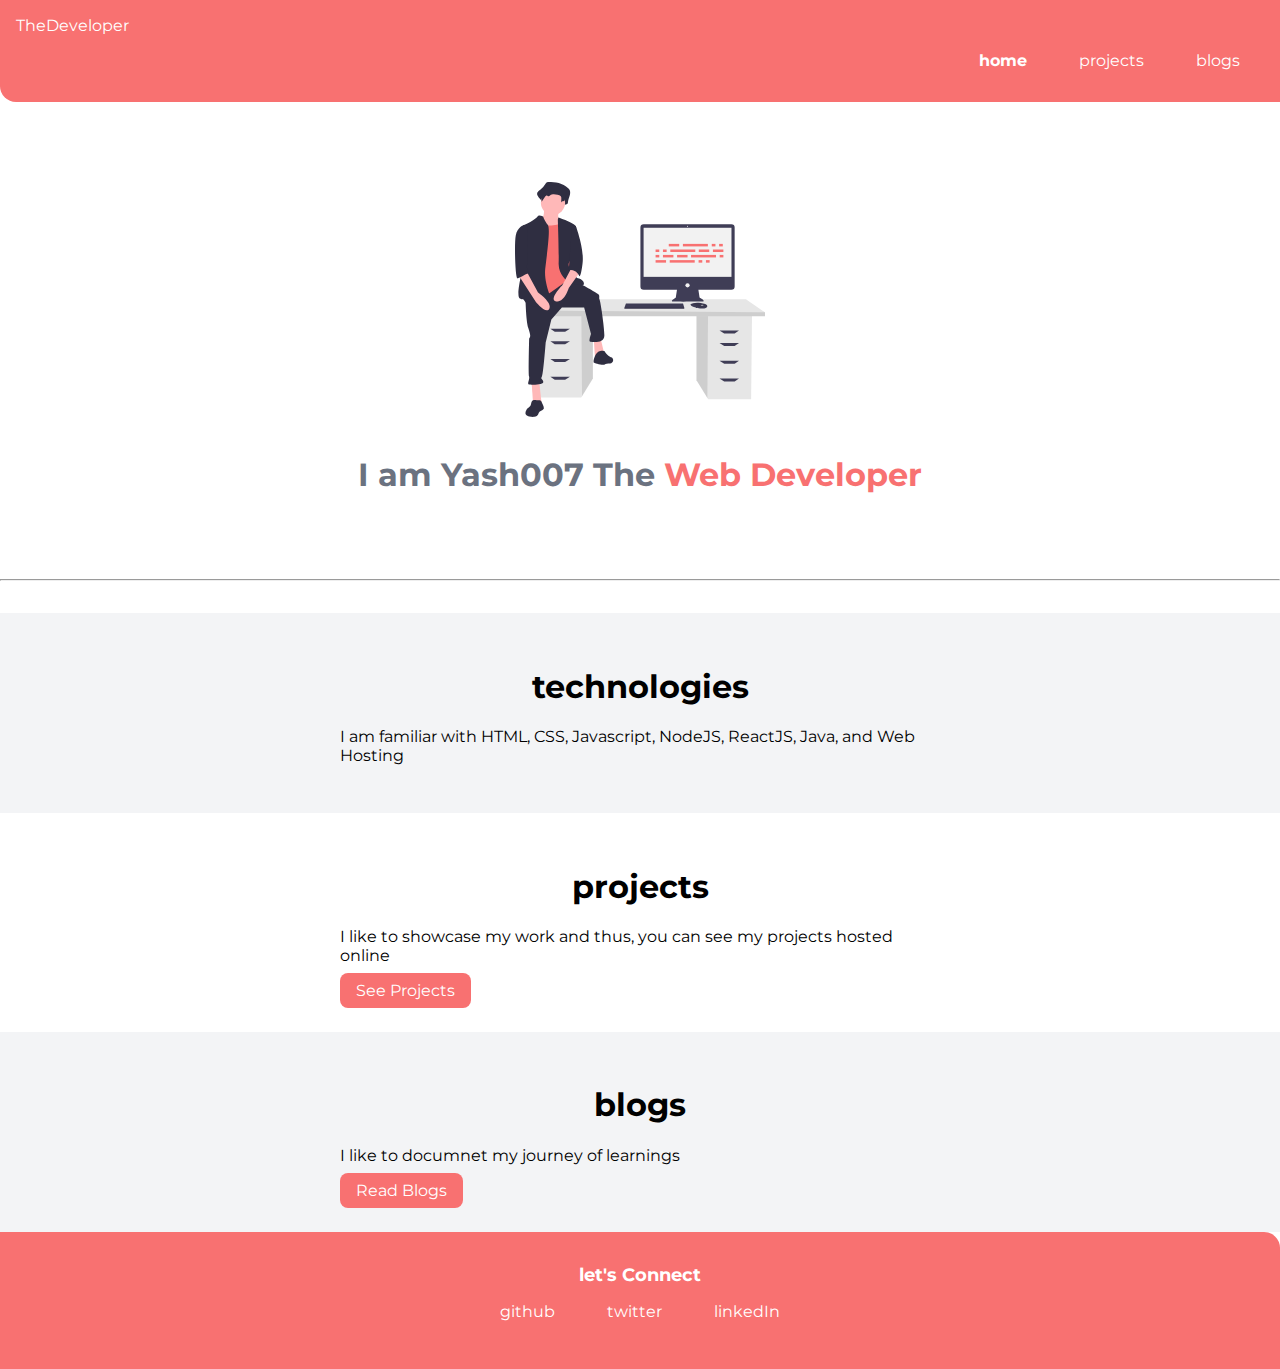
<file: index.html>
<!DOCTYPE html>
<html lang="en">
<head>
    <meta charset="UTF-8">
    <meta http-equiv="X-UA-Compatible" content="IE=edge">
    <meta name="viewport" content="width=device-width, initial-scale=1.0">
    <title>Home | My Portfolio</title>
    <link href = "styles.css" rel = "stylesheet" />
</head>
<body>
    <nav class="navigation">
        <div class="nav-brand">TheDeveloper</div>
        <ul class="list-non-bullet nav-pills">
            <li class="list-item-inline">
                <a class="link link-active" href="index.html">home</a>
            </li>
            <li class="list-item-inline">
                <a class="link" href="projects.html">projects</a>
            </li>
            <li class="list-item-inline">
                <a class="link" href="blogs.html">blogs</a>
            </li>
        </ul>
    </nav>

    <header class="hero">
        <img class="hero-img" src="images/hero.svg" />
        <h1 class="hero-heading">I am Yash007 The <span class="heading-inverted">Web Developer</span></h1>
    </header>
    <hr>

    <section class="section ow">
        <div class="container-center">
            <h1>technologies</h1>
            <p>I am familiar with HTML, CSS, Javascript, NodeJS, ReactJS, Java, and Web Hosting</p>
        </div>

    </section>

    <section class="section">
        <div class="container-center">
            <h1>projects</h1>
            <p>I like to showcase my work and thus, you can see my projects hosted online</p>
            <a class="link link-primary" href="/">See Projects</a>
        </div>

    </section>

    <section class="section ow">
        <div class="container-center">
            <h1>blogs</h1>
            <p>I like to documnet my journey of learnings</p>
            <a class="link link-primary" href="/">Read Blogs</a>
        </div>

    </section>

    <footer class="footer">
        <div class="footer-header">let's Connect</div>
        <ul class="social-links list-non-bullet">
            <li class="list-item-inline"><a class="link" href="">github</a></li>
            <li class="list-item-inline"><a class="link" href="/">twitter</a></li>
            <li class="list-item-inline"><a class="link" href="/">linkedIn</a></li>
        </ul>
    </footer>

</body>
</html>
</file>
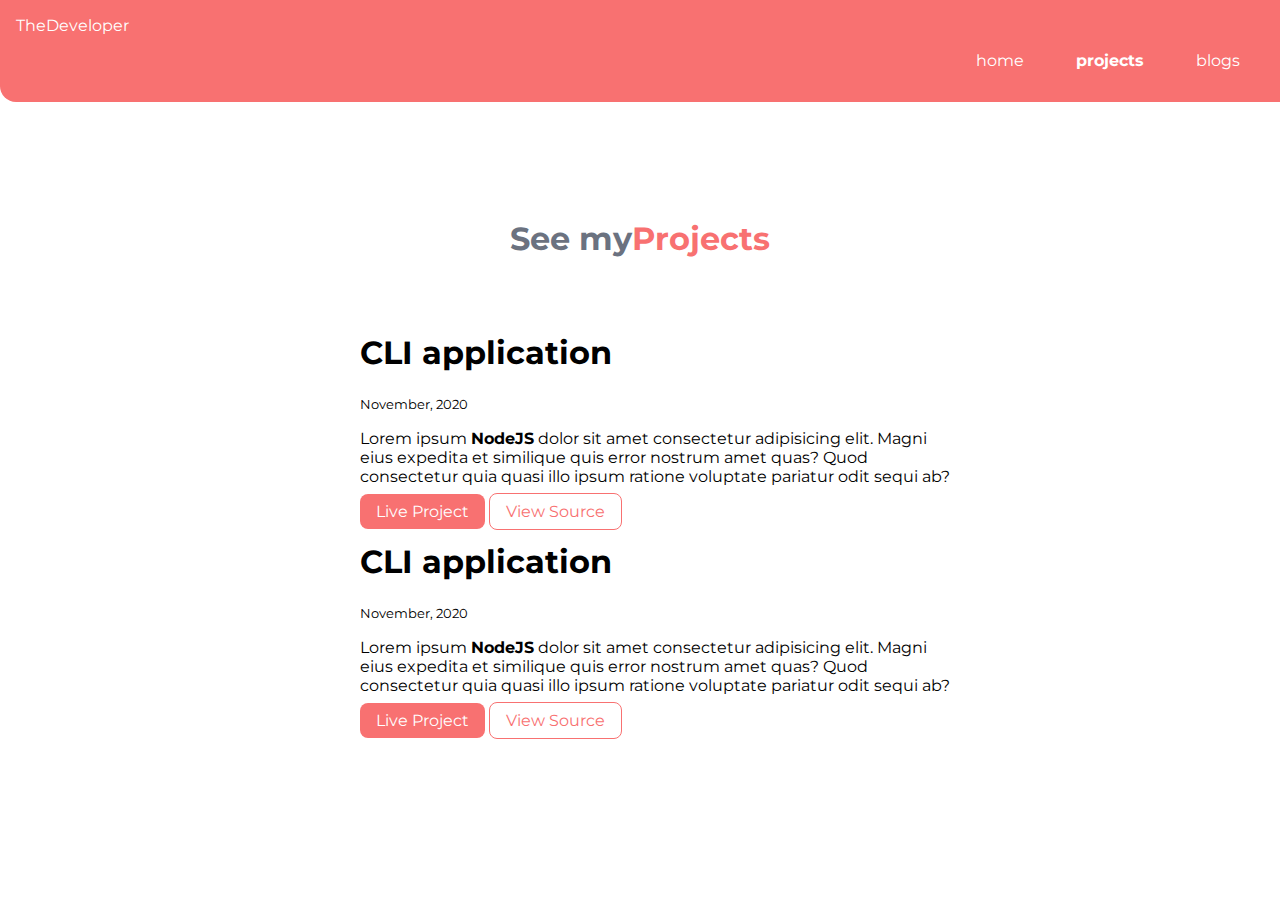
<file: projects.html>
<!DOCTYPE html>
<html lang="en">
<head>
    <meta charset="UTF-8">
    <meta http-equiv="X-UA-Compatible" content="IE=edge">
    <meta name="viewport" content="width=device-width, initial-scale=1.0">
    <title>Projects | My Portfolio</title>
    <link href="styles.css" rel = "stylesheet"/>
</head>
<body>
    <nav class="navigation">
        <div class="nav-brand">TheDeveloper</div>
        <ul class="list-non-bullet nav-pills">
            <li class="list-item-inline">
                <a class="link" href="index.html">home</a>
            </li>
            <li class="list-item-inline">
                <a class="link link-active" href="projects.html">projects</a>
            </li>
            <li class="list-item-inline">
                <a class="link" href="blogs.html">blogs</a>
            </li>
        </ul>
    </nav>

    <header class="hero">
        <h1 class="hero-heading">See my<span class="heading-inverted">Projects</span></h1>
    </header>

    <ul class = "list-non-bullet">

    <div class = "container container-center">
        <li>
            <h1>CLI application</h1>
            <small>November, 2020</small>
            <p>Lorem ipsum <strong>NodeJS</strong> dolor sit amet consectetur adipisicing elit. Magni eius expedita et similique quis error nostrum amet quas? Quod consectetur quia quasi illo ipsum ratione voluptate pariatur odit sequi ab?</p>

            <a class = "link link-primary" href="/">Live Project</a>
            <a class="link link-secondary" href="/">View Source</a>
        </li>
    </div>

    <div class = "container container-center">
        <li>
            <h1>CLI application</h1>
            <small>November, 2020</small>
            <p>Lorem ipsum <strong>NodeJS</strong> dolor sit amet consectetur adipisicing elit. Magni eius expedita et similique quis error nostrum amet quas? Quod consectetur quia quasi illo ipsum ratione voluptate pariatur odit sequi ab?</p>

            <a class = "link link-primary" href="/">Live Project</a>
            <a class="link link-secondary" href="/">View Source</a>
        </li>
    </div>    

    </ul>

</body>
</html>
</file>
<file: styles.css>
@import url('https://fonts.googleapis.com/css2?family=Montserrat:wght@400;700&display=swap');

:root {
    --primary-color: #F87171;
    --dark-gray: #6B7280;
    --off-white: #F3F4F6;
}

body {
    font-family: 'Montserrat', sans-serif;
    margin: 0px;
}

hr {
    margin: 2rem 0rem;
}

/** container **/
.container {
    padding-left: 1rem;
    padding-right: 1rem;
}

.container-center {
    max-width: 600px;
    margin: auto;
}

/** links **/

.link {
    text-decoration: none;
    padding: 0.5rem 1rem;
}

.link-primary {
    background-color: var(--primary-color);
    border-radius: 0.5rem;
    color: white;
}

.link-secondary {
    color: var(--primary-color);
    border-radius: 0.5rem;
    border: 1px solid var(--primary-color);
}

/** lists **/

.list-non-bullet {
    list-style: none;
}

.list-item-inline {
    display: inline;
    padding: 0rem 0.5rem;
}

/** navigation **/

.navigation {
    background-color: var(--primary-color);
    color: white;
    padding: 1rem;
    border-bottom-left-radius: 1rem;
}

.navigation .nav-brands {
    font-weight: bold;
}

.navigation .nav-pills {
    text-align: right;
}

.navigation .link {
    color: white;
}

.navigation .link-active {
    font-weight: bold;
}

/** header **/

.hero {
    padding: 2rem;
    padding-top: 5rem;
}

.hero .hero-img {
    max-width: 250px;
    display: block;
    margin: auto;
}

.hero .hero-heading {
    padding-top: 1rem;
    color: var(--dark-gray);
    text-align: center;
}

.hero .hero-heading .heading-inverted {
    color: var(--primary-color);
}

/** section **/

.section {
    padding: 2rem;
}

.section h1 {
    text-align: center;
}

.ow {
    background-color: var(--off-white);
}

/** footer **/

.footer {
    background-color: var(--primary-color);
    padding: 2rem 1rem;
    text-align: center;
    color: white;
    border-top-right-radius: 1rem;

}
.footer .footer-header {
    font-weight: bold;
    font-size: large;
}

.footer .link {
    color: white;
}

.footer ul {
    padding-inline-start: 0px;
}
</file>
